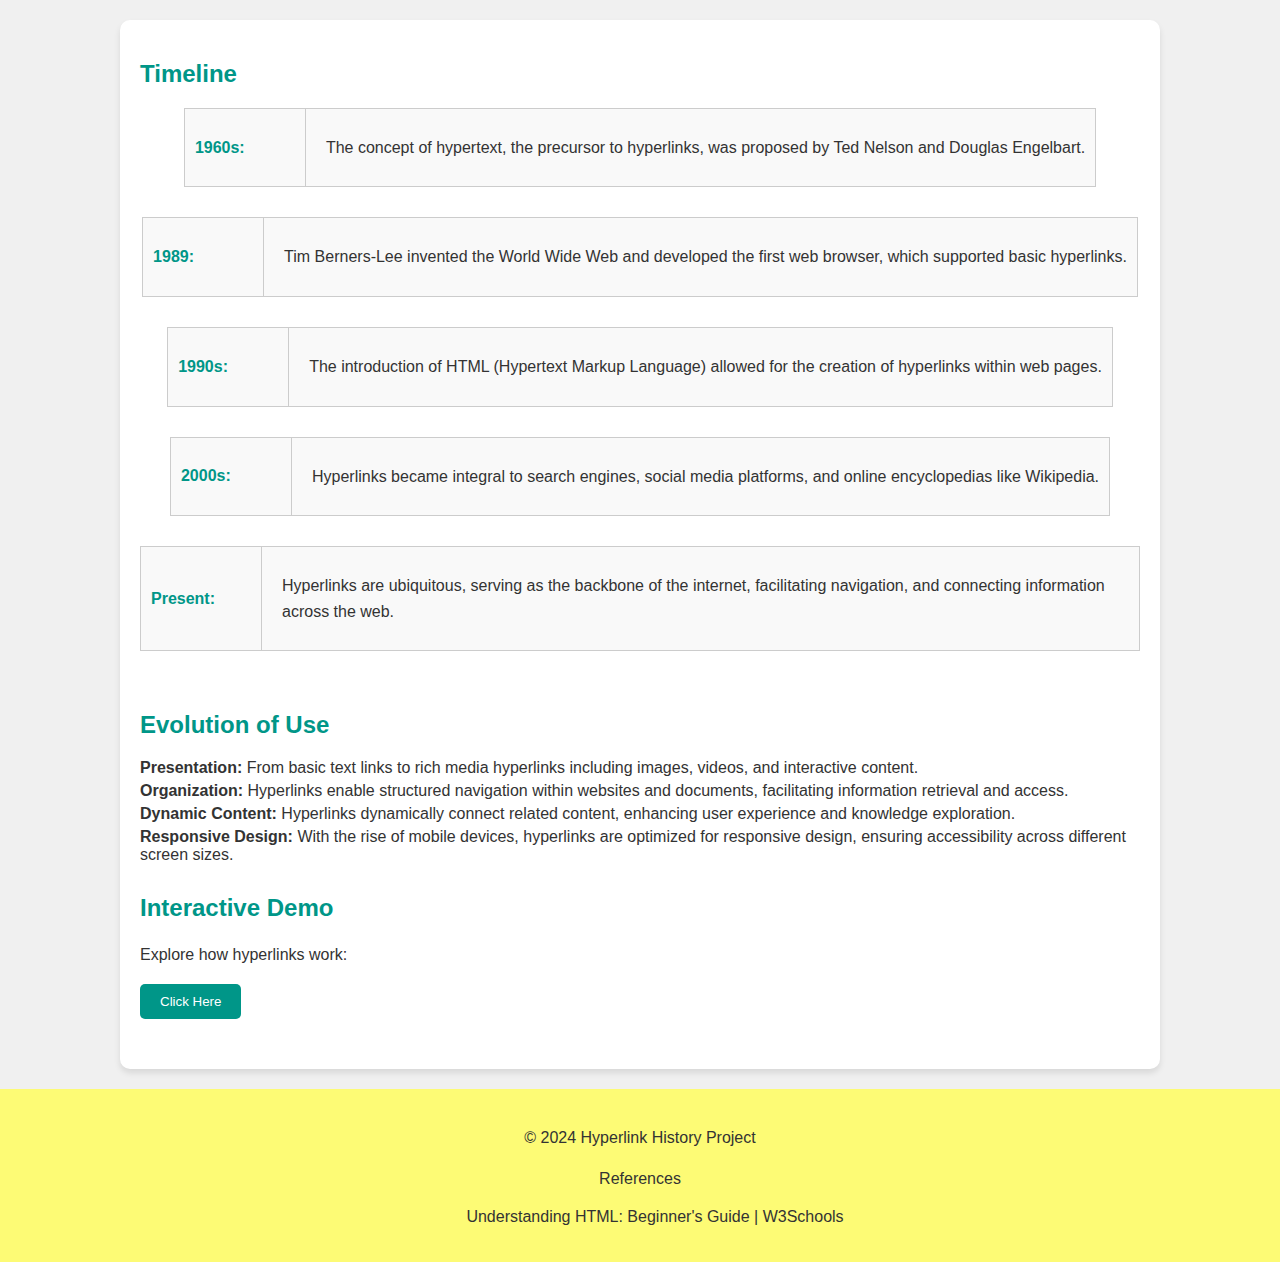
<file: history.html>
<!DOCTYPE html>
<html lang="en">
<head>
  <!-- Meta tags for character set and viewport -->
  <meta charset="UTF-8">
  <meta name="viewport" content="width=device-width, initial-scale=1.0">
  <!-- Title of the page -->
  <title>History and Evolution of Hyperlinks</title>
  <!-- Link to external CSS file -->
  <link rel="stylesheet" href="style2.css">
</head>
<body>
  <!-- Container for the entire page content -->
  <div class="container">

    <!-- Timeline -->
    <section>
      <!-- Heading for the timeline -->
      <h2>Timeline</h2>
      <div class="timeline">
        <!-- Individual event -->
        <div class="event">
          <!-- Year of the event -->
          <span class="year">1960s:</span>
          <!-- Description of the event -->
          <div class="description">
            <p>The concept of hypertext, the precursor to hyperlinks, was proposed by Ted Nelson and Douglas Engelbart.</p>
          </div>
        </div>
        <!-- Individual event -->
        <div class="event">
          <!-- Year of the event -->
          <span class="year">1989:</span>
          <!-- Description of the event -->
          <div class="description">
            <p>Tim Berners-Lee invented the World Wide Web and developed the first web browser, which supported basic hyperlinks.</p>
          </div>
        </div>
        <!-- Individual event -->
        <div class="event">
          <!-- Year of the event -->
          <span class="year">1990s:</span>
          <!-- Description of the event -->
          <div class="description">
            <p>The introduction of HTML (Hypertext Markup Language) allowed for the creation of hyperlinks within web pages.</p>
          </div>
        </div>
        <!-- Individual event -->
        <div class="event">
          <!-- Year of the event -->
          <span class="year">2000s:</span>
          <!-- Description of the event -->
          <div class="description">
            <p>Hyperlinks became integral to search engines, social media platforms, and online encyclopedias like Wikipedia.</p>
          </div>
        </div>
        <!-- Individual event -->
        <div class="event">
          <!-- Year of the event -->
          <span class="year">Present:</span>
          <!-- Description of the event -->
          <div class="description">
            <p>Hyperlinks are ubiquitous, serving as the backbone of the internet, facilitating navigation, and connecting information across the web.</p>
          </div>
        </div>
      </div>
    </section>

    <!-- Evolution of Use section -->

    <section>
        <h2>Evolution of Use</h2>
        <!-- List of points -->
        <ul>
          <li><strong>Presentation:</strong> From basic text links to rich media hyperlinks including images, videos, and interactive content.</li>
          <li><strong>Organization:</strong> Hyperlinks enable structured navigation within websites and documents, facilitating information retrieval and access.</li>
          <li><strong>Dynamic Content:</strong> Hyperlinks dynamically connect related content, enhancing user experience and knowledge exploration.</li>
          <li><strong>Responsive Design:</strong> With the rise of mobile devices, hyperlinks are optimized for responsive design, ensuring accessibility across different screen sizes.</li>
        </ul>
      </section>

    <!-- Interactive Demo -->
    <section>
      <h2>Interactive Demo</h2>
      <p>Explore how hyperlinks work:</p>
      <button class="btn" onclick="window.location.href='https://www.youtube.com/watch?v=P-TOCUWA-5A'">Click Here</button>
    </section>
  </div>

  <!-- Footer section -->
  <footer class="footer">
    <p>&copy; 2024 Hyperlink History Project</p>
    <p>References</p>
    <ol>
        <li><a href="https://www.w3schools.com/html/html_intro.asp">Understanding HTML: Beginner's Guide | W3Schools</a></li>
    </ol>
</footer>
</body>
</html>
</file>
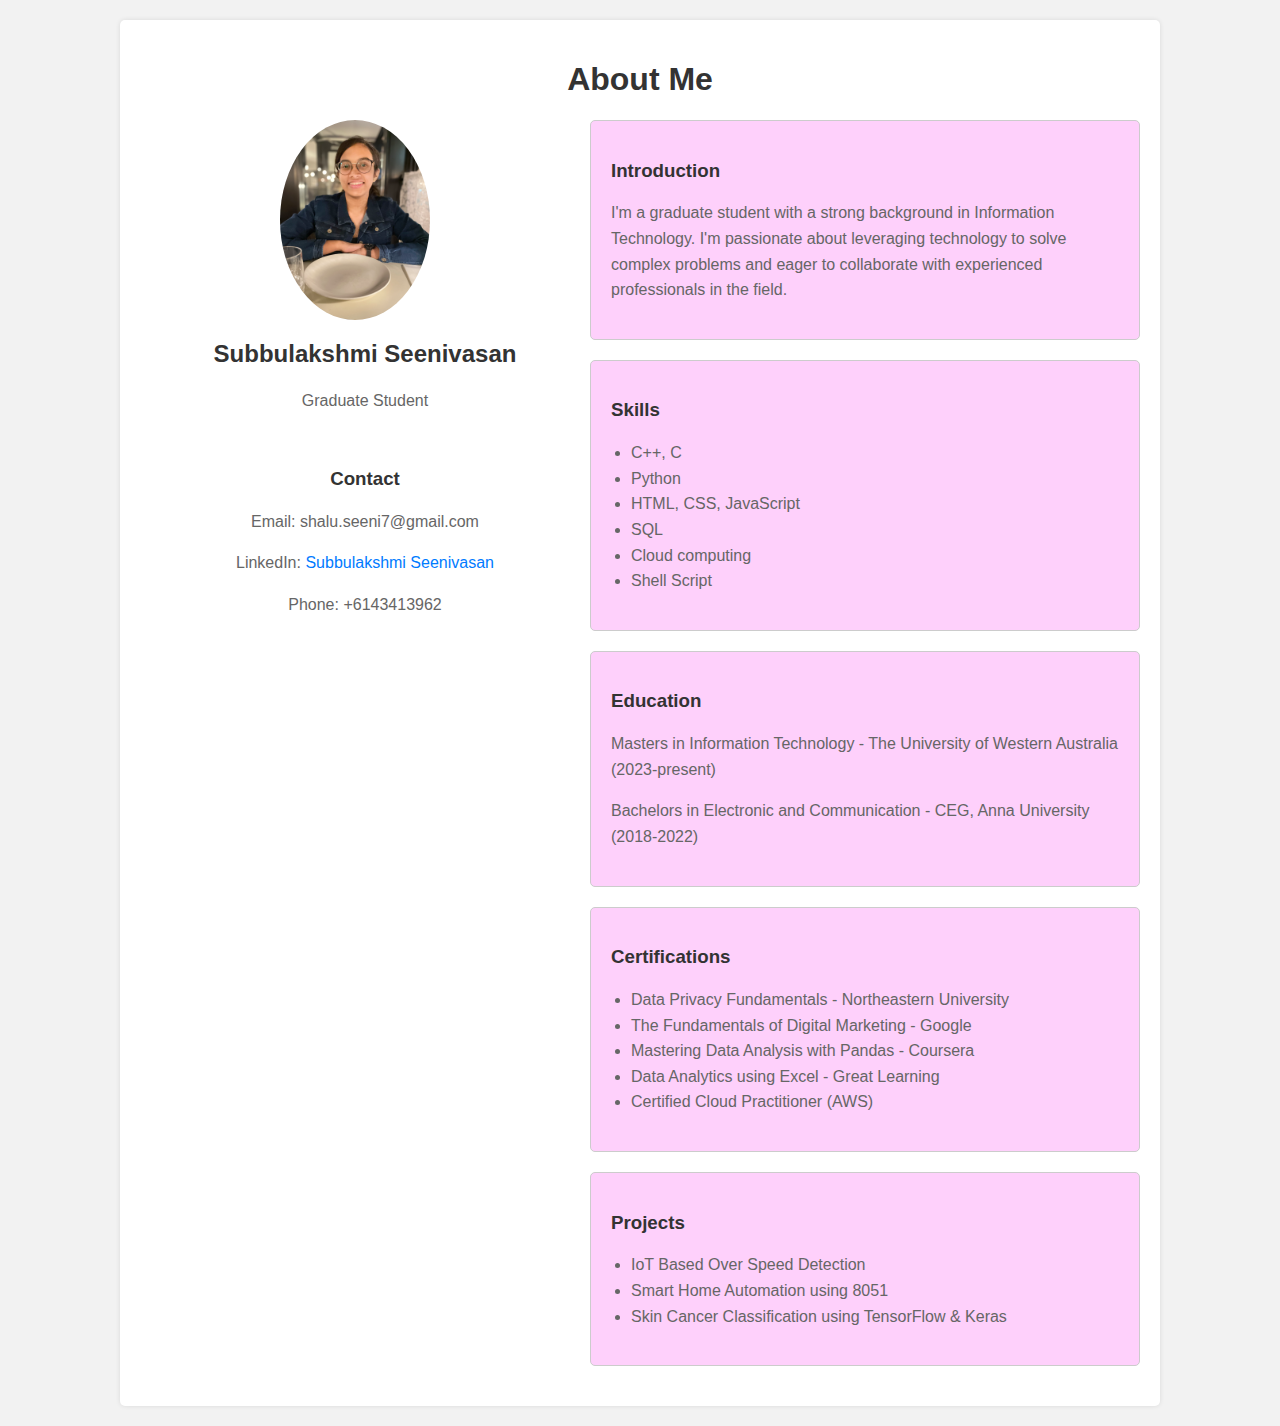
<file: http.html>
<!DOCTYPE html>
<html lang="en">
<head>
    <!-- Meta tags for character set and viewport -->
    <meta charset="UTF-8">
    <meta name="viewport" content="width=device-width, initial-scale=1.0">
    <!-- Title of the page -->
    <title>About Me</title>
    <!-- Link to external CSS file -->
    <link rel="stylesheet" href="style3.css">
</head>
<body>
    <!-- Container for the entire page content -->
    <div class="container">
        <!-- Header section -->
        <header>
            <!-- Heading displaying the page title -->
            <h1>About Me</h1>
        </header>
        <!-- Main content section -->
        <main>
            <!-- Profile section -->
            <div class="profile">
                <!-- Profile picture -->
                <img src="IMG_3278.jpg" alt="Profile Picture" class="profile-picture">
                <!-- Profile information -->
                <div class="profile-info">
                    <!-- Name and designation -->
                    <h2>Subbulakshmi Seenivasan</h2>
                    <p>Graduate Student</p>
                </div>
                <!-- Contact information -->
                <div class="contact-info">
                    <h3>Contact</h3>
                    <!-- Email, LinkedIn, and phone number -->
                    <p>Email: shalu.seeni7@gmail.com</p>
                    <p>LinkedIn: <a href="https://www.linkedin.com/in/subbulakshmi-seenivasan">Subbulakshmi Seenivasan</a></p>
                    <p>Phone: +6143413962</p>
                </div>
            </div>
            <!-- Bio section -->
            <div class="bio">
                <!-- Introduction -->
                <div class="section-box">
                     <h3>Introduction</h3>
                     <!-- Brief introduction about yourself -->
                     <p>I'm a graduate student with a strong background in Information Technology. I'm passionate about leveraging technology to solve complex problems and eager to collaborate with experienced professionals in the field.</p>
               </div>
               <!-- Skills -->
               <div class="section-box">
                    <h3>Skills</h3>
                    <!-- List of skills -->
                    <ul>
                        <li>C++, C</li>
                        <li>Python</li>
                        <li>HTML, CSS, JavaScript</li>
                        <li>SQL</li>
                        <li>Cloud computing</li>
                        <li>Shell Script</li>
                    </ul>
                </div>
                <!-- Education -->
                <div class="section-box">
                    <h3>Education</h3>
                    <!-- Details of educational qualifications -->
                    <p>Masters in Information Technology - The University of Western Australia (2023-present)</p>
                    <p>Bachelors in Electronic and Communication - CEG, Anna University (2018-2022)</p>
                </div>
                <!-- Certifications -->
                <div class="section-box">
                    <h3>Certifications</h3>
                    <!-- List of certifications -->
                    <ul>
                        <li>Data Privacy Fundamentals - Northeastern University</li>
                        <li>The Fundamentals of Digital Marketing - Google</li>
                        <li>Mastering Data Analysis with Pandas - Coursera</li>
                        <li>Data Analytics using Excel - Great Learning</li>
                        <li>Certified Cloud Practitioner (AWS)</li>
                    </ul>
                </div>
                <!-- Projects -->
                <div class="section-box">
                    <h3>Projects</h3>
                    <!-- List of projects -->
                    <ul>
                        <li>IoT Based Over Speed Detection</li>
                        <li>Smart Home Automation using 8051</li>
                        <li>Skin Cancer Classification using TensorFlow & Keras</li>
                    </ul>
                </div>
            </div>
        </main>
    </div>
</body>
</html>
</file>
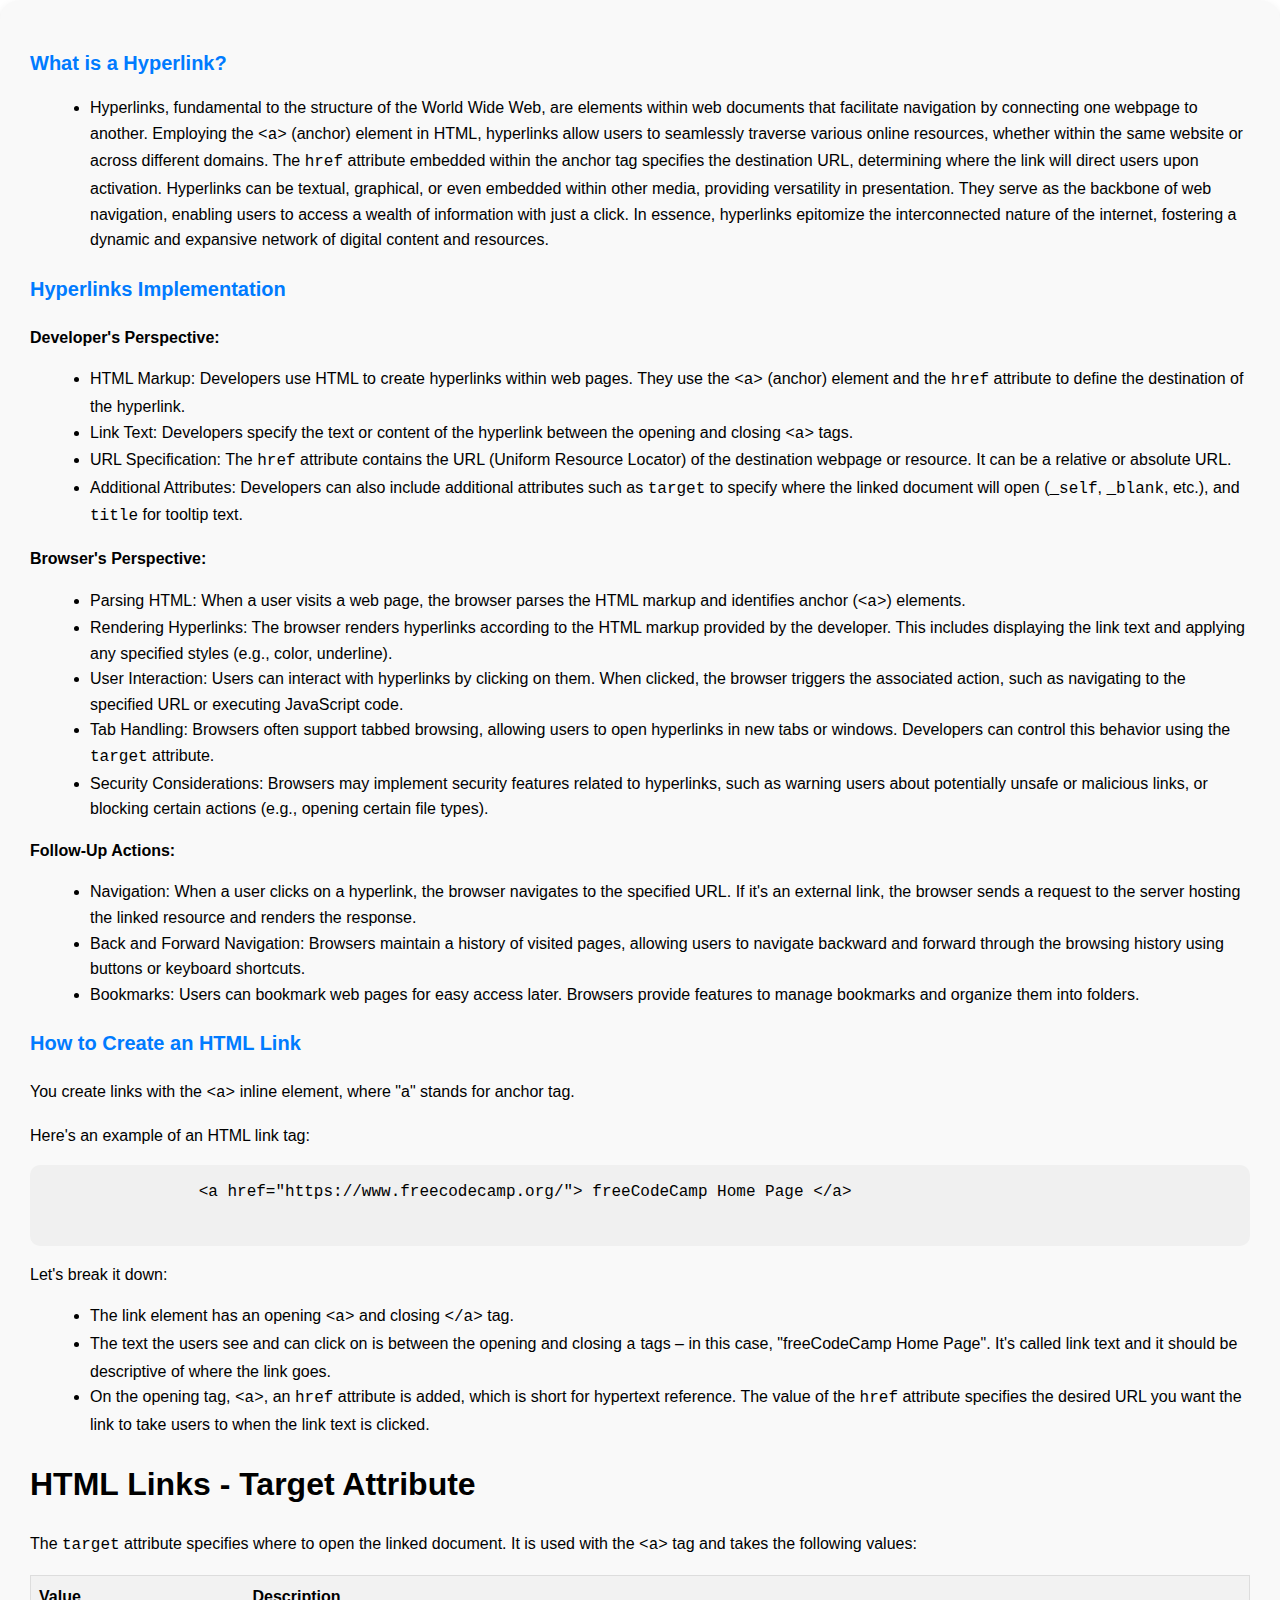
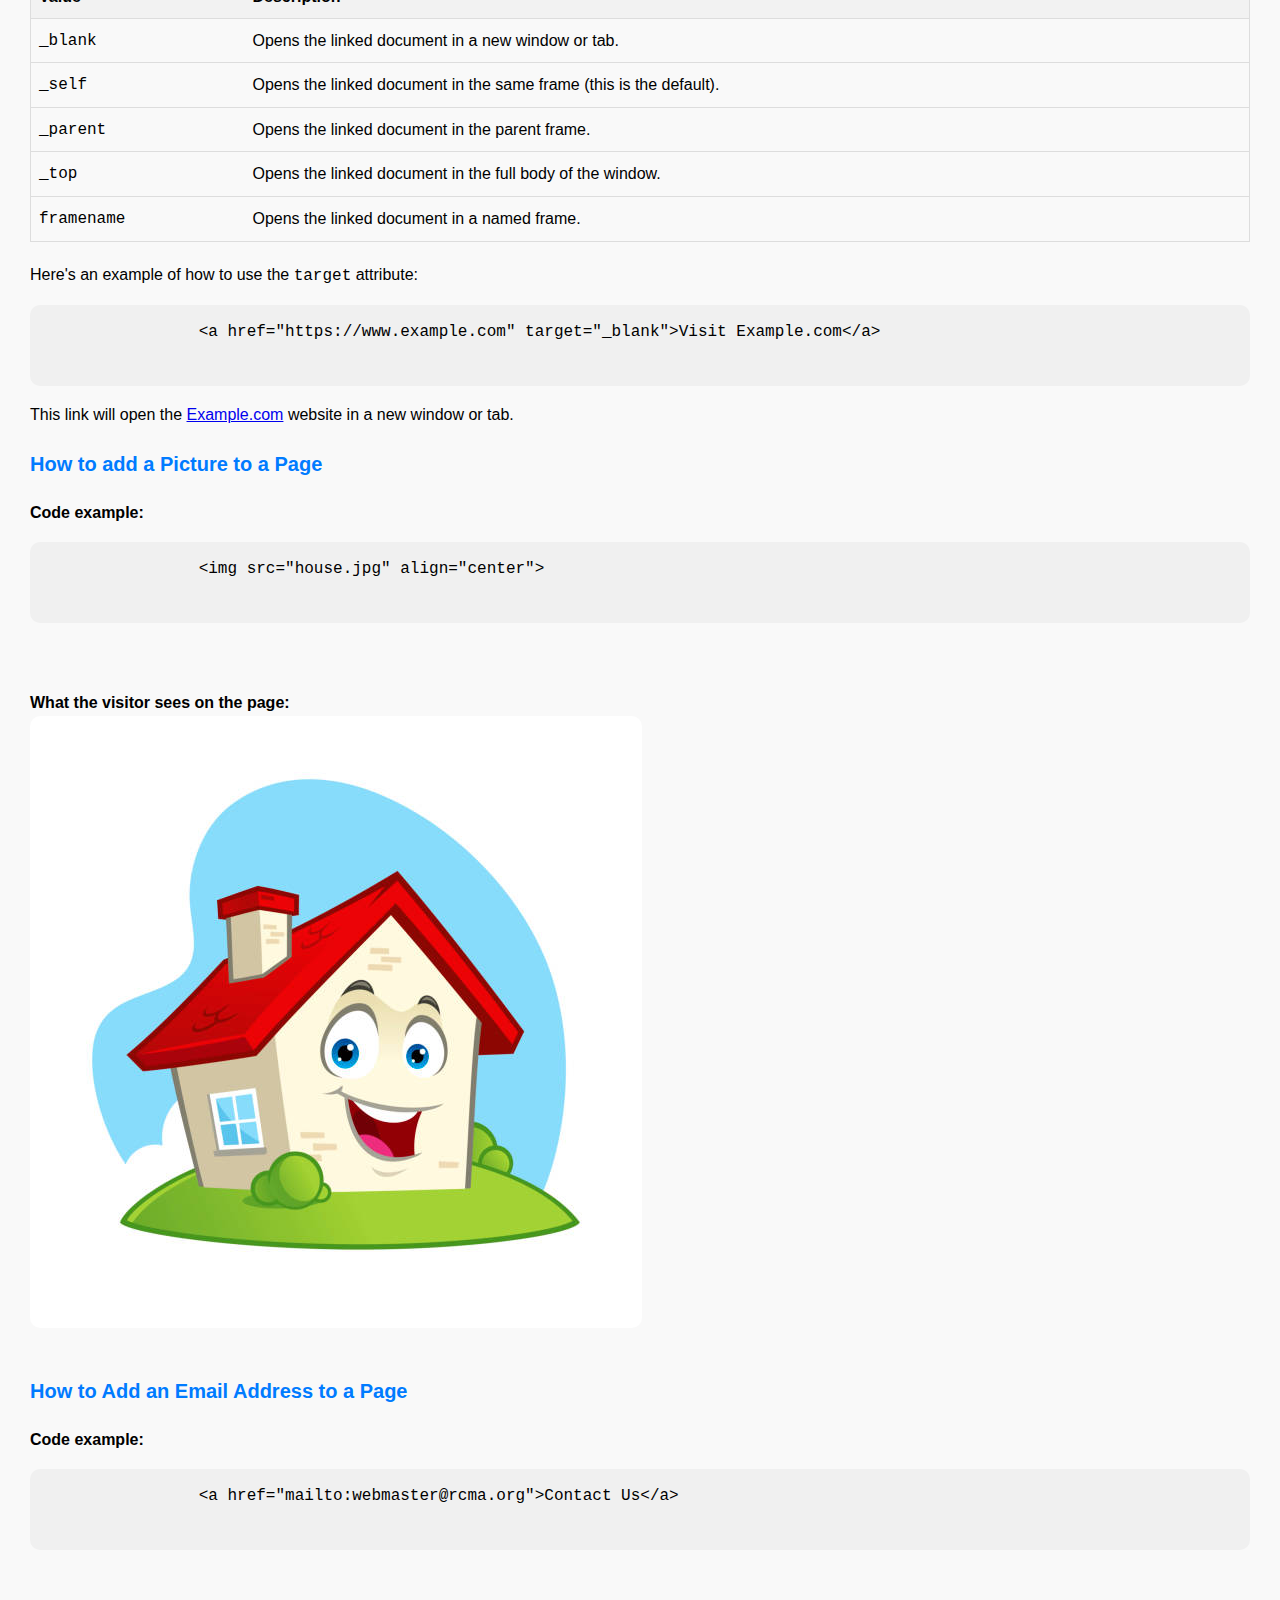
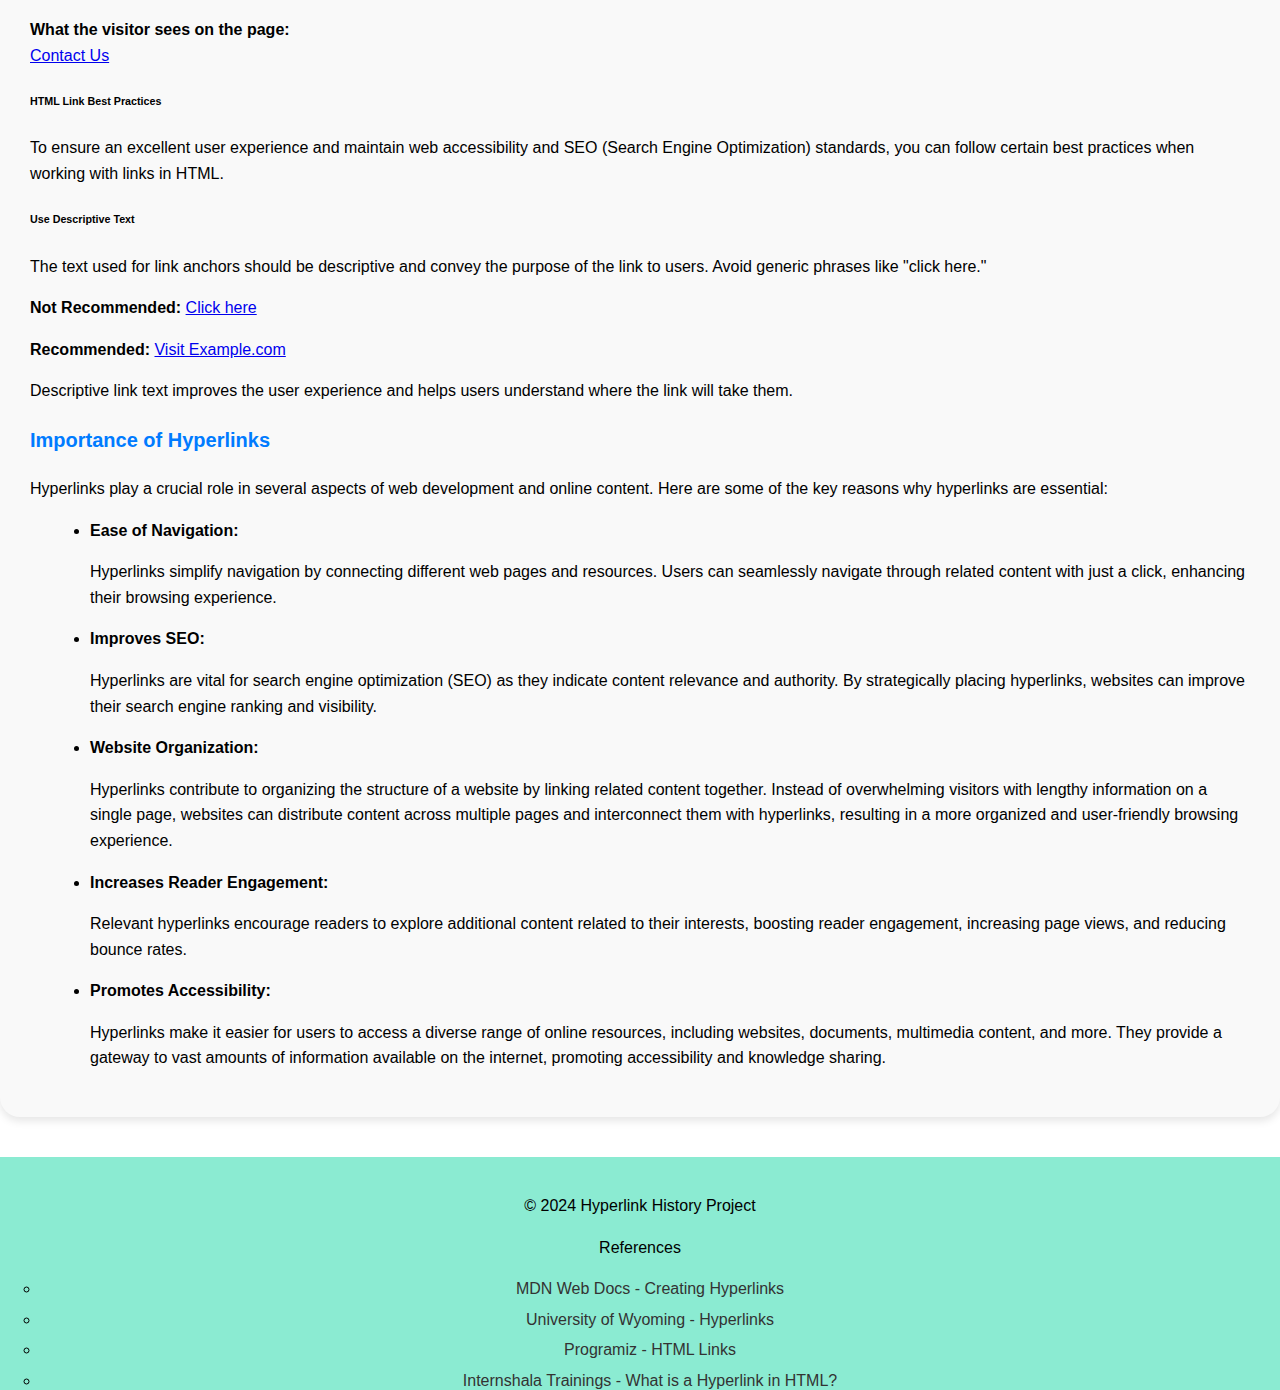
<file: hyperlinks.html>
<!DOCTYPE html>
<html lang="en">
<head>
    <!-- Meta tags -->
    <meta charset="UTF-8">
    <meta name="viewport" content="width=device-width, initial-scale=1.0">
    <!-- Title of the page -->
    <title>Hyperlink Definition for HTML Link Beginners</title>
    <!-- Style for table -->
    <style>
        table {
            width: 100%;
            border-collapse: collapse;
            border: 1px solid #ddd;
            margin-bottom: 20px;
        }
        th, td {
            padding: 8px;
            text-align: left;
            border-bottom: 1px solid #ddd;
        }
        th {
            background-color: #f2f2f2;
        }
    </style>
    <!-- Link to external CSS file -->
    <link rel="stylesheet" href="style1.css">
</head>
<body>
    <!-- Container for the entire page content -->
    <div class="container">
        <!-- Content section -->
        <section class="content">
            <!-- Heading for the definition of a hyperlink -->
            <h2>What is a Hyperlink?</h2>
            <!-- Description of a hyperlink -->
            <ul>
                <li>Hyperlinks, fundamental to the structure of the World Wide Web, are elements within web documents that facilitate navigation by connecting one webpage to another. Employing the <code>&lt;a&gt;</code> (anchor) element in HTML, hyperlinks allow users to seamlessly traverse various online resources, whether within the same website or across different domains. The <code>href</code> attribute embedded within the anchor tag specifies the destination URL, determining where the link will direct users upon activation. Hyperlinks can be textual, graphical, or even embedded within other media, providing versatility in presentation. They serve as the backbone of web navigation, enabling users to access a wealth of information with just a click. In essence, hyperlinks epitomize the interconnected nature of the internet, fostering a dynamic and expansive network of digital content and resources.</li>
            </ul>
            <!-- Heading for hyperlinks implementation -->
            <h3>Hyperlinks Implementation</h3>
            <p><strong>Developer's Perspective:</strong></p>
            <!-- List of implementation details from developer's perspective -->
            <ul>
                <li>HTML Markup: Developers use HTML to create hyperlinks within web pages. They use the <code>&lt;a&gt;</code> (anchor) element and the <code>href</code> attribute to define the destination of the hyperlink.</li>
                <li>Link Text: Developers specify the text or content of the hyperlink between the opening and closing <code>&lt;a&gt;</code> tags.</li>
                <li>URL Specification: The <code>href</code> attribute contains the URL (Uniform Resource Locator) of the destination webpage or resource. It can be a relative or absolute URL.</li>
                <li>Additional Attributes: Developers can also include additional attributes such as <code>target</code> to specify where the linked document will open (<code>_self</code>, <code>_blank</code>, etc.), and <code>title</code> for tooltip text.</li>
            </ul>
            <!-- Browser's perspective of hyperlinks -->
            <p><strong>Browser's Perspective:</strong></p>
            <!-- List of details from browser's perspective -->
            <ul>
                <li>Parsing HTML: When a user visits a web page, the browser parses the HTML markup and identifies anchor (<code>&lt;a&gt;</code>) elements.</li>
                <li>Rendering Hyperlinks: The browser renders hyperlinks according to the HTML markup provided by the developer. This includes displaying the link text and applying any specified styles (e.g., color, underline).</li>
                <li>User Interaction: Users can interact with hyperlinks by clicking on them. When clicked, the browser triggers the associated action, such as navigating to the specified URL or executing JavaScript code.</li>
                <li>Tab Handling: Browsers often support tabbed browsing, allowing users to open hyperlinks in new tabs or windows. Developers can control this behavior using the <code>target</code> attribute.</li>
                <li>Security Considerations: Browsers may implement security features related to hyperlinks, such as warning users about potentially unsafe or malicious links, or blocking certain actions (e.g., opening certain file types).</li>
            </ul>
            <!-- Follow-up actions after clicking hyperlinks -->
            <p><strong>Follow-Up Actions:</strong></p>
            <!-- List of follow-up actions -->
            <ul>
                <li>Navigation: When a user clicks on a hyperlink, the browser navigates to the specified URL. If it's an external link, the browser sends a request to the server hosting the linked resource and renders the response.</li>
                <li>Back and Forward Navigation: Browsers maintain a history of visited pages, allowing users to navigate backward and forward through the browsing history using buttons or keyboard shortcuts.</li>
                <li>Bookmarks: Users can bookmark web pages for easy access later. Browsers provide features to manage bookmarks and organize them into folders.</li>
            </ul>

            <!-- How to create an HTML link section -->
            <h3>How to Create an HTML Link</h3>
            <p>You create links with the <code>&lt;a&gt;</code> inline element, where "a" stands for anchor tag.</p>
            <!-- Example of an HTML link -->
            <p>Here's an example of an HTML link tag:</p>
            <pre>
                <code>&lt;a href="https://www.freecodecamp.org/"&gt; freeCodeCamp Home Page &lt;/a&gt;</code>
            </pre>
            <!-- Breakdown of the HTML link -->
            <p>Let's break it down:</p>
            <!-- List of elements in the HTML link -->
            <ul>
                <li>The link element has an opening <code>&lt;a&gt;</code> and closing <code>&lt;/a&gt;</code> tag.</li>
                <li>The text the users see and can click on is between the opening and closing <code>a</code> tags – in this case, "freeCodeCamp Home Page". It's called link text and it should be descriptive of where the link goes.</li>
                <li>On the opening tag, <code>&lt;a&gt;</code>, an <code>href</code> attribute is added, which is short for hypertext reference. The value of the <code>href</code> attribute specifies the desired URL you want the link to take users to when the link text is clicked.</li>
            </ul>

            <!-- HTML Links - Target Attribute section -->
            <h1>HTML Links - Target Attribute</h1>
            
            <!-- Description of the target attribute -->
            <p>The <code>target</code> attribute specifies where to open the linked document. It is used with the <code>&lt;a&gt;</code> tag and takes the following values:</p>
            <!-- Table of target attribute values -->
            <table>
                <tr>
                    <th>Value</th>
                    <th>Description</th>
                </tr>
                <tr>
                    <td><code>_blank</code></td>
                    <td>Opens the linked document in a new window or tab.</td>
                </tr>
                <tr>
                    <td><code>_self</code></td>
                    <td>Opens the linked document in the same frame (this is the default).</td>
                </tr>
                <tr>
                    <td><code>_parent</code></td>
                    <td>Opens the linked document in the parent frame.</td>
                </tr>
                <tr>
                    <td><code>_top</code></td>
                    <td>Opens the linked document in the full body of the window.</td>
                </tr>
                <tr>
                    <td><code>framename</code></td>
                    <td>Opens the linked document in a named frame.</td>
                </tr>
            </table>
            <!-- Example of using the target attribute -->
            <p>Here's an example of how to use the <code>target</code> attribute:</p>
            <pre>
                <code>&lt;a href="https://www.example.com" target="_blank"&gt;Visit Example.com&lt;/a&gt;</code>
            </pre>
            <!-- Example link using target attribute -->
            <p>This link will open the <a href="https://www.example.com" target="_blank">Example.com</a> website in a new window or tab.</p>

            <!-- How to add a Picture to a Page section -->
            <h3>How to add a Picture to a Page</h3>
            <!-- Code example and description for adding a picture -->
            <div>
                <strong>Code example:</strong>
                <br>
                <pre>
                <code>&lt;img src="house.jpg" align="center"&gt;</code>
                </pre>
                <br>
                <br>
                <strong>What the visitor sees on the page:</strong>
                <br>
                <!-- Image displayed -->
                <img src="house.jpg"  alt="House Image">
            </div>

            <!-- How to Add an Email Address to a Page section -->
            <h3>How to Add an Email Address to a Page</h3>
            <!-- Code example and description for adding an email address -->
            <div>
                <strong>Code example:</strong>
                <br>
                <pre>
                <code>&lt;a href="mailto:webmaster@rcma.org"&gt;Contact Us&lt;/a&gt;</code>
                </pre>
                <br>
                <br>
                <strong>What the visitor sees on the page:</strong>
                <br>
                <!-- Email link displayed -->
                <a href="mailto:webmaster@rcma.org">Contact Us</a>
            </div>

            <!-- HTML Link Best Practices section -->
            <h6>HTML Link Best Practices</h6>
            <!-- List of best practices for HTML links -->
            <p>To ensure an excellent user experience and maintain web accessibility and SEO (Search Engine Optimization) standards, you can follow certain best practices when working with links in HTML.</p>

            <!-- Best practice: Use descriptive text -->
            <h6>Use Descriptive Text</h6>
            <p>The text used for link anchors should be descriptive and convey the purpose of the link to users. Avoid generic phrases like "click here."</p>
            <!-- Example links with and without descriptive text -->
            <p><strong>Not Recommended:</strong> <a href="https://www.example.com">Click here</a></p>
            <p><strong>Recommended:</strong> <a href="https://www.example.com">Visit Example.com</a></p>
            <!-- Explanation for using descriptive text -->
            <p>Descriptive link text improves the user experience and helps users understand where the link will take them.</p>

            <!-- Importance of Hyperlinks section -->
            <h3>Importance of Hyperlinks</h3>
            <!-- List of reasons for the importance of hyperlinks -->
            <p>Hyperlinks play a crucial role in several aspects of web development and online content. Here are some of the key reasons why hyperlinks are essential:</p>

            <ol>
                <li>
                    <strong>Ease of Navigation:</strong>
                    <p>Hyperlinks simplify navigation by connecting different web pages and resources. Users can seamlessly navigate through related content with just a click, enhancing their browsing experience.</p>
                </li>
                <li>
                    <strong>Improves SEO:</strong>
                    <p>Hyperlinks are vital for search engine optimization (SEO) as they indicate content relevance and authority. By strategically placing hyperlinks, websites can improve their search engine ranking and visibility.</p>
                </li>
                <li>
                    <strong>Website Organization:</strong>
                    <p>Hyperlinks contribute to organizing the structure of a website by linking related content together. Instead of overwhelming visitors with lengthy information on a single page, websites can distribute content across multiple pages and interconnect them with hyperlinks, resulting in a more organized and user-friendly browsing experience.</p>
                </li>
                <li>
                    <strong>Increases Reader Engagement:</strong>
                    <p>Relevant hyperlinks encourage readers to explore additional content related to their interests, boosting reader engagement, increasing page views, and reducing bounce rates.</p>
                </li>
                <li>
                    <strong>Promotes Accessibility:</strong>
                    <p>Hyperlinks make it easier for users to access a diverse range of online resources, including websites, documents, multimedia content, and more. They provide a gateway to vast amounts of information available on the internet, promoting accessibility and knowledge sharing.</p>
                </li>
            </ol>
        </section>
    </div>

    <!-- Footer section -->
    <footer class="footer">
        <!-- Copyright information -->
        <p>&copy; 2024 Hyperlink History Project</p>
        <!-- References -->
        <p>References</p>
        <!-- List of references -->
        <ol>
            <li><a href="https://developer.mozilla.org/en-US/docs/Learn/HTML/Introduction_to_HTML/Creating_hyperlinks">MDN Web Docs - Creating Hyperlinks</a></li>
            <li><a href="http://shell.cas.usf.edu/mccook/uwy/hyperlinks.html">University of Wyoming - Hyperlinks</a></li>
            <li><a href="https://www.programiz.com/html/links#google_vignette">Programiz - HTML Links</a></li>
            <li><a href="https://trainings.internshala.com/blog/what-is-hyperlink-in-html/">Internshala Trainings - What is a Hyperlink in HTML?</a></li>
        </ol>
    </footer>
</body>
</html>
</file>
<file: style2.css>
/* Base styles for the body */
body {
  font-family: 'Segoe UI', Tahoma, Geneva, Verdana, sans-serif; /* Set font family */
  margin: 0; /* Remove default margin */
  padding: 0; /* Remove default padding */
  background-color: #f0f0f0; /* Set background color */
  color: #333; /* Set text color */
}

/* Styles for the main container */
.container {
  max-width: 1000px; /* Limit width of container */
  margin: 20px auto; /* Center container horizontally with some margin */
  padding: 20px; /* Add padding inside container */
  background-color: #fff; /* Set background color */
  border-radius: 10px; /* Add rounded corners */
  box-shadow: 0 4px 6px rgba(0, 0, 0, 0.1); /* Add shadow */
}

/* Styles for the main heading */
h1 {
  text-align: center; /* Center-align text */
  color: #009688; /* Set heading color */
}

/* Styles for sections */
section {
  margin-bottom: 30px; /* Add space below each section */
}

/* Styles for secondary headings */
h2 {
  color: #009688; /* Set secondary heading color */
}

/* Styles for paragraphs */
p {
  line-height: 1.6; /* Set line height */
}

/* Styles for unordered lists */
ul {
  list-style: none; /* Remove default list styling */
  padding: 0; /* Remove default padding */
}

/* Styles for list items */
ul li {
  margin-bottom: 5px; /* Add space below each list item */
}

/* Styles for the timeline section */
.timeline {
  display: flex; /* Use flexbox layout */
  flex-direction: column; /* Stack items vertically */
  align-items: center; /* Center-align items horizontally */
}

/* Styles for individual timeline events */
.event {
  display: table; /* Use table layout */
  margin-bottom: 30px; /* Add space below each event */
  border-collapse: collapse; /* Ensure borders collapse properly */
}

/* Styles for the year and description of each event */
.year,
.description {
  display: table-cell; /* Use table-cell layout */
  vertical-align: middle; /* Align both year and description vertically */
  padding: 10px; /* Add padding for spacing */
  border: 1px solid #ccc; /* Add borders */
  background-color: #f9f9f9; /* Light gray background color */
}

/* Styles for the year */
.year {
  font-weight: bold; /* Make year text bold */
  color: #009688; /* Set year text color */
  width: 100px; /* Set fixed width */
  white-space: nowrap; /* Prevent year from wrapping */
}

/* Styles for the description */
.description {
  padding-left: 20px; /* Add some left padding for spacing */
}

/* Styles for buttons */
.btn {
  padding: 10px 20px; /* Add padding */
  background-color: #009688; /* Set background color */
  color: #fff; /* Set text color */
  border: none; /* Remove border */
  border-radius: 5px; /* Add rounded corners */
  cursor: pointer; /* Change cursor to pointer */
  transition: background-color 0.3s ease; /* Add smooth transition */
}

/* Styles for button hover state */
.btn:hover {
  background-color: #00796b; /* Darken background color on hover */
}

/* Styles for the footer section */
.footer {
  background-color: rgb(253, 251, 117); /* Light gray background color */
  padding: 20px; /* Add padding for spacing */
  text-align: center; /* Center-align the content */
}

/* Styles for paragraphs within the footer */
.footer p {
  margin-bottom: 10px; /* Add space below the paragraph */
}

/* Styles for unordered lists within the footer */
.footer ul {
  list-style: circle; /* Use circle bullets */
  padding: 0; /* Remove default padding */
}

/* Styles for list items within the footer */
.footer li {
  display: inline; /* Display list items horizontally */
  margin-right: 10px; /* Add spacing between list items */
}

/* Styles for links within the footer */
.footer a {
  text-decoration: none; /* Remove underline from links */
  color: #333; /* Set link color */
}

/* Styles for links within the footer on hover */
.footer a:hover {
  text-decoration: underline; /* Add underline on hover */
  color: orangered; /* Change link color on hover */
}
</file>
<file: style3.css>
/* Base styles for the body */
body {
    font-family: Arial, sans-serif; /* Use Arial font or fallback to sans-serif */
    margin: 0; /* Remove default margin */
    padding: 0; /* Remove default padding */
    background-color: #f2f2f2; /* Set background color */
}

/* Styles for the header */
header {
    text-align: center; /* Center-align text */
    margin-bottom: 20px; /* Add space at the bottom */
}

/* Styles for the header's h1 element */
header h1 {
    color: #333; /* Set text color */
}

/* Styles for the main container */
.container {
    max-width: 1000px; /* Limit width of container */
    margin: 20px auto; /* Center container horizontally with some margin */
    padding: 20px; /* Add padding inside container */
    background-color: #fff; /* Set background color */
    border-radius: 5px; /* Add rounded corners */
    box-shadow: 0 0 5px rgba(0, 0, 0, 0.1); /* Add shadow */
}

/* Styles for the main section */
main {
    display: flex; /* Use flexbox layout */
    justify-content: space-between; /* Space items evenly along the main axis */
}

/* Styles for the profile and contact information */
.profile-contact {
    display: flex; /* Use flexbox layout */
    flex-direction: column; /* Stack items vertically */
    align-items: center; /* Center items horizontally */
}

/* Styles for the profile section */
.profile {
    display: flex; /* Use flexbox layout */
    align-items: center; /* Center items vertically */
    margin-bottom: 20px; /* Add space at the bottom */
    flex-direction: column; /* Stack items vertically */
    flex: 0 0 45%; /* Set flex basis */
}

/* Styles for the profile picture */
.profile-picture {
    width: 150px; /* Set width */
    height: auto; /* Maintain aspect ratio */
    border-radius: 50%; /* Make it circular */
    margin-right: 20px; /* Add space to the right */
}

/* Styles for the profile information */
.profile-info {
    text-align: center; /* Center-align text */
}

/* Styles for the contact information */
.contact-info {
    text-align: center; /* Center-align text */
    margin-top: 20px; /* Add space at the top */
}

/* Styles for headings */
h2, h3 {
    color: #333; /* Set text color */
}

/* Styles for unordered lists */
ul {
    list-style: disc; /* Use disc bullets */
    padding: 0; /* Remove default padding */
    margin-left: 20px; /* Add indentation */
}

/* Styles for paragraphs and list items */
p, li {
    color: #666; /* Set text color */
    line-height: 1.6; /* Set line height */
}

/* Styles for links */
a {
    color: #007bff; /* Set link color */
    text-decoration: none; /* Remove default underline */
}

/* Styles for links on hover */
a:hover {
    text-decoration: underline; /* Underline on hover */
}

/* Styles for section boxes */
.section-box {
    border: 1px solid #ccc; /* Add border */
    border-radius: 5px; /* Add rounded corners */
    margin-bottom: 20px; /* Add space at the bottom */
    padding: 20px; /* Add padding */
    background-color: rgb(254, 208, 251); /* Set background color */
}
</file>
<file: style1.css>
/* Base styles for the entire document */
body {
    font-family: Arial, sans-serif; /* Apply Arial font family */
    font-size: 16px; /* Set a base font size */
    line-height: 1.6; /* Set line height for better readability */
    margin: 0;
    padding: 0;
    color: black; /* Set default text color */
}

/* Styling for the main content section */
.content {
    padding: 30px; /* Add padding around the content */
    border-radius: 20px; /* Apply rounded corners */
    background-color: #f9f9f9; /* Light gray background */
    box-shadow: 0 4px 8px rgba(0, 0, 0, 0.1); /* Add a subtle box shadow */
    margin-bottom: 40px; /* Add space between content sections */
}

/* Styling for heading level 2 */
h2 {
    color: #007bff; /* Set heading color */
    font-size: 20px; /* Increase heading font size for emphasis */
    font-weight: bold; /* Apply bold font weight to headings */
}

/* Styling for heading level 3 */
h3 {
    color: #007bff; /* Set subheading color */
    font-size: 20px; /* Increase subheading font size */
    font-weight: bold; /* Apply bold font weight to subheadings */
}

/* Base styling for paragraphs, lists, and preformatted text */
p, ul, ol, pre {
    font-size: 16px; /* Apply base font size */
    color: black; /* Set default text color */
}

/* Styling for unordered and ordered lists */
ul, ol {
    margin-left: 20px; /* Add left margin to lists */
    list-style-type: disc; /* Use disc bullets for unordered lists */
}

/* Styling for preformatted text */
pre {
    background-color: #f0f0f0; /* Light gray background */
    padding: 15px; /* Add padding */
    border-radius: 10px; /* Apply rounded corners */
    overflow-x: auto; /* Allow horizontal scrolling */
}

/* Styling for images */
img {
    max-width: 100%; /* Ensure images don't exceed container width */
    border-radius: 10px; /* Apply rounded corners to images */
    margin-bottom: 20px; /* Add space below images */
    align-items:center ;
}

/* Styling for the footer section */
.footer {
    background-color: #8bebd2; /* Light gray background */
    padding: 20px; /* Add padding for spacing */
    text-align: center; /* Center-align the content */
    align: justify; /* Justify text alignment */
}

/* Styling for footer paragraphs */
.footer p {
    margin-bottom: 10px; /* Add space below each paragraph */
}

/* Styling for footer ordered lists */
.footer ol {
    list-style-type: circle; /* Use circle bullets for ordered lists */
    padding: 0; /* Remove default padding */
}

/* Styling for footer list items */
.footer li {
    margin-bottom: 5px; /* Add space between list items */
}

/* Styling for footer links */
.footer a {
    text-decoration: none; /* Remove underline from links */
    color: #333; /* Set link color */
}

/* Styling for footer links on hover */
.footer a:hover {
    text-decoration: underline; /* Add underline on hover */
    color: #ed9404; /* Change link color on hover */
}

/* Set max-width for the container */
.container {
    max-width: 1500px; /* Limit container width */
}
</file>
